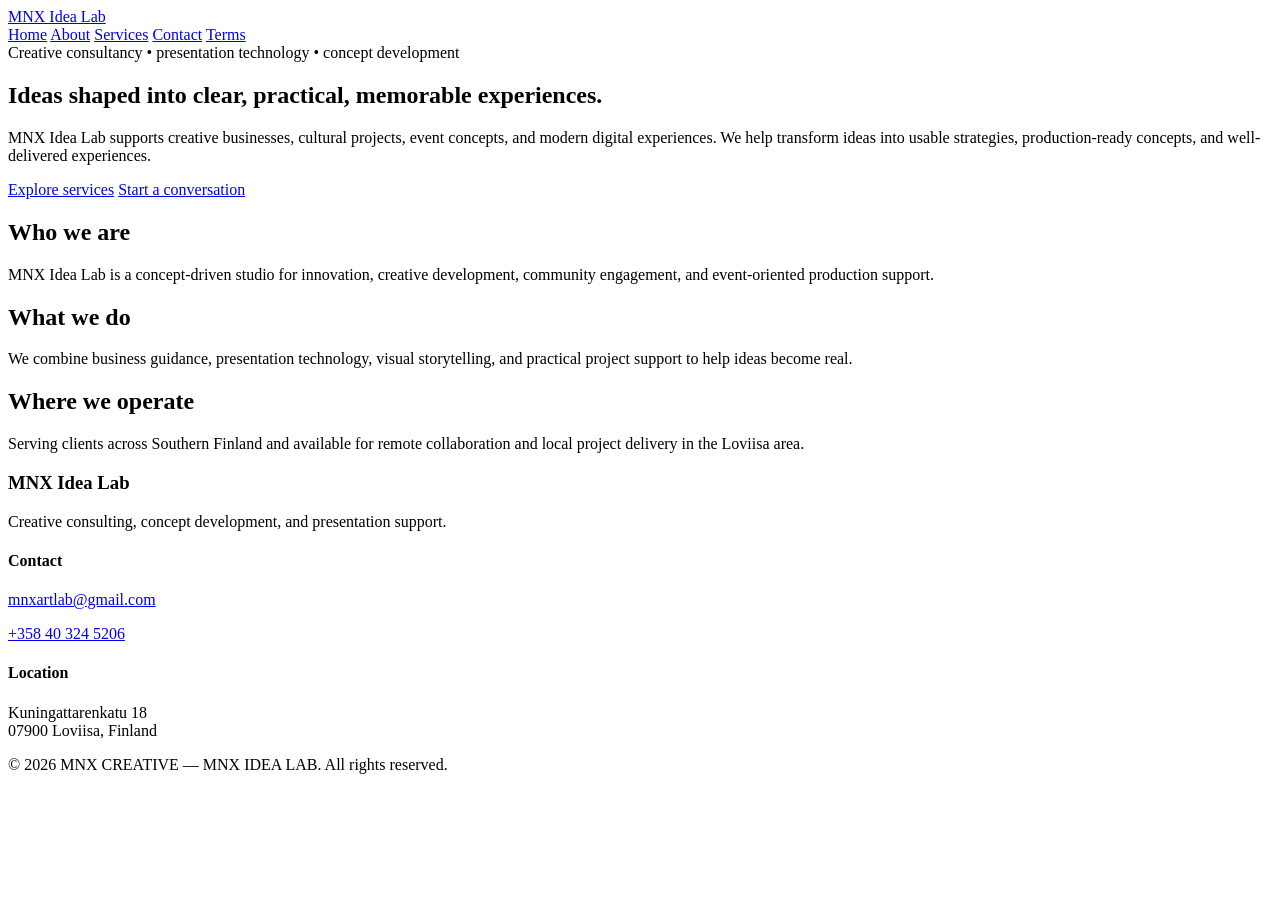
<file: index.html>
<!doctype html>
<html lang="en">
<head>
  <meta charset="utf-8">
  <meta name="viewport" content="width=device-width,initial-scale=1">
  <title>MNX Idea Lab | Home</title>
  <meta name="description" content="MNX Idea Lab is a creative consultancy and concept development studio for events, culture, business ideas, presentation technology, and digital projects.">
  <link rel="stylesheet" href="assets/styles.css">
</head>
<body>
  <header class="site-header">
    <div class="container nav-wrap">
      <a class="brand" href="index.html">MNX Idea Lab</a>
      <nav aria-label="Main navigation" class="nav">
        <a href="index.html">Home</a>
        <a href="about.html">About</a>
        <a href="services.html">Services</a>
        <a href="contact.html">Contact</a>
        <a href="terms.html">Terms</a>
      </nav>
    </div>
  </header>

  <main>
    <section class="hero container">
      <div class="eyebrow">Creative consultancy • presentation technology • concept development</div>
      <h1>Ideas shaped into clear, practical, memorable experiences.</h1>
      <p>
        MNX Idea Lab supports creative businesses, cultural projects, event concepts, and modern digital experiences.
        We help transform ideas into usable strategies, production-ready concepts, and well-delivered experiences.
      </p>
      <div class="hero-actions">
        <a class="button primary" href="services.html">Explore services</a>
        <a class="button secondary" href="contact.html">Start a conversation</a>
      </div>
    </section>

    <section class="container intro-grid">
      <article class="card">
        <h2>Who we are</h2>
        <p>MNX Idea Lab is a concept-driven studio for innovation, creative development, community engagement, and event-oriented production support.</p>
      </article>
      <article class="card">
        <h2>What we do</h2>
        <p>We combine business guidance, presentation technology, visual storytelling, and practical project support to help ideas become real.</p>
      </article>
      <article class="card">
        <h2>Where we operate</h2>
        <p>Serving clients across Southern Finland and available for remote collaboration and local project delivery in the Loviisa area.</p>
      </article>
    </section>
  </main>

  <footer class="site-footer">
    <div class="container footer-grid">
      <div>
        <h3>MNX Idea Lab</h3>
        <p>Creative consulting, concept development, and presentation support.</p>
      </div>
      <div>
        <h4>Contact</h4>
        <p><a href="mailto:mnxartlab@gmail.com">mnxartlab@gmail.com</a></p>
        <p><a href="tel:+358403245206">+358 40 324 5206</a></p>
      </div>
      <div>
        <h4>Location</h4>
        <p>Kuningattarenkatu 18<br>07900 Loviisa, Finland</p>
      </div>
    </div>
    <div class="container legal-line">
      <p>© 2026 MNX CREATIVE — MNX IDEA LAB. All rights reserved.</p>
    </div>
  </footer>

  <script src="assets/script.js"></script>
</body>
</html>
</file>
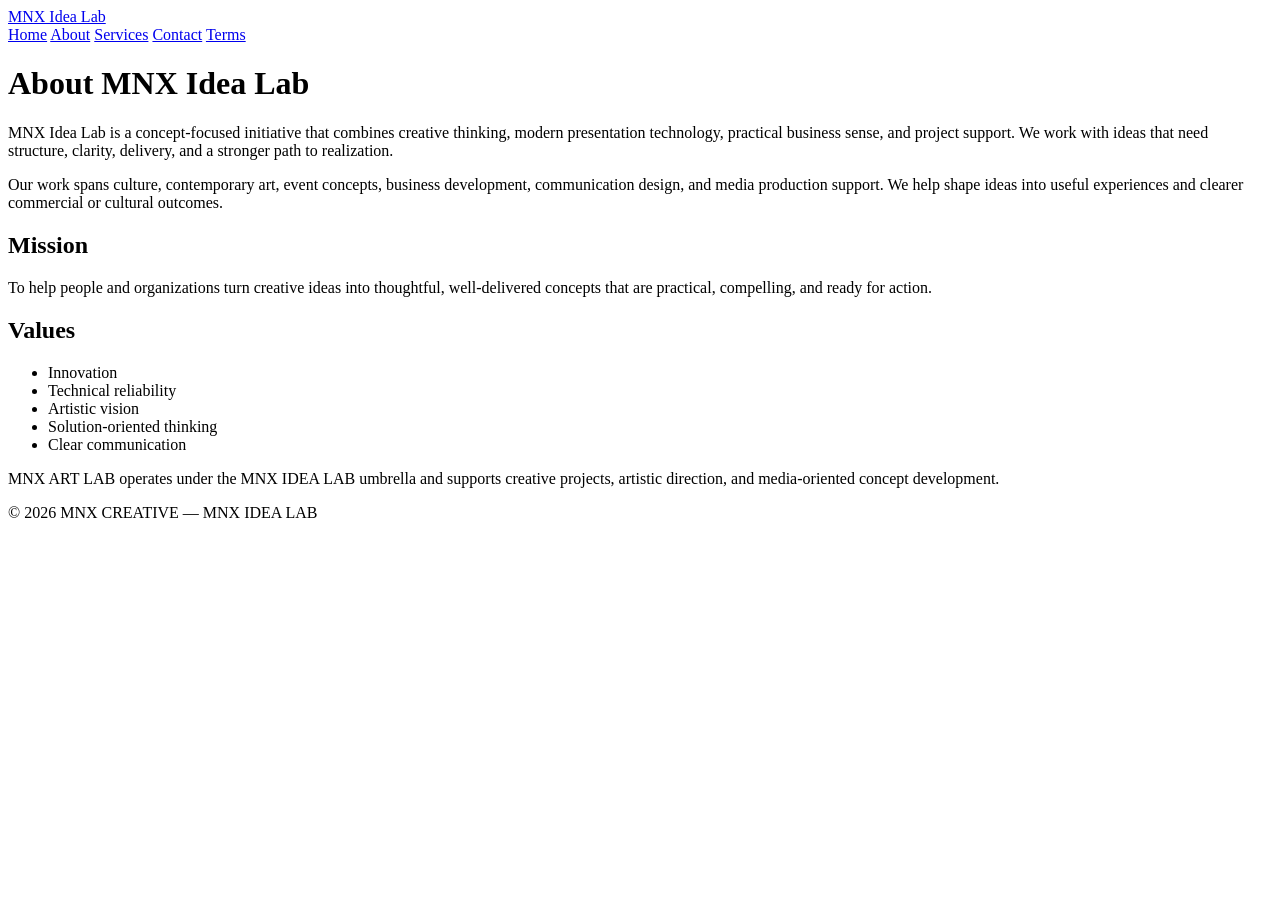
<file: about.html>
<!doctype html>
<html lang="en">
<head>
  <meta charset="utf-8">
  <meta name="viewport" content="width=device-width,initial-scale=1">
  <title>About | MNX Idea Lab</title>
  <link rel="stylesheet" href="assets/styles.css">
</head>
<body>
  <header class="site-header">
    <div class="container nav-wrap">
      <a class="brand" href="index.html">MNX Idea Lab</a>
      <nav aria-label="Main navigation" class="nav">
        <a href="index.html">Home</a>
        <a href="about.html">About</a>
        <a href="services.html">Services</a>
        <a href="contact.html">Contact</a>
        <a href="terms.html">Terms</a>
      </nav>
    </div>
  </header>

  <main class="container page-content">
    <h1>About MNX Idea Lab</h1>
    <p>MNX Idea Lab is a concept-focused initiative that combines creative thinking, modern presentation technology, practical business sense, and project support. We work with ideas that need structure, clarity, delivery, and a stronger path to realization.</p>

    <p>Our work spans culture, contemporary art, event concepts, business development, communication design, and media production support. We help shape ideas into useful experiences and clearer commercial or cultural outcomes.</p>

    <h2>Mission</h2>
    <p>To help people and organizations turn creative ideas into thoughtful, well-delivered concepts that are practical, compelling, and ready for action.</p>

    <h2>Values</h2>
    <ul>
      <li>Innovation</li>
      <li>Technical reliability</li>
      <li>Artistic vision</li>
      <li>Solution-oriented thinking</li>
      <li>Clear communication</li>
    </ul>

    <p>MNX ART LAB operates under the MNX IDEA LAB umbrella and supports creative projects, artistic direction, and media-oriented concept development.</p>
  </main>

  <footer class="site-footer">
    <div class="container legal-line">
      <p>© 2026 MNX CREATIVE — MNX IDEA LAB</p>
    </div>
  </footer>
</body>
</html>
</file>
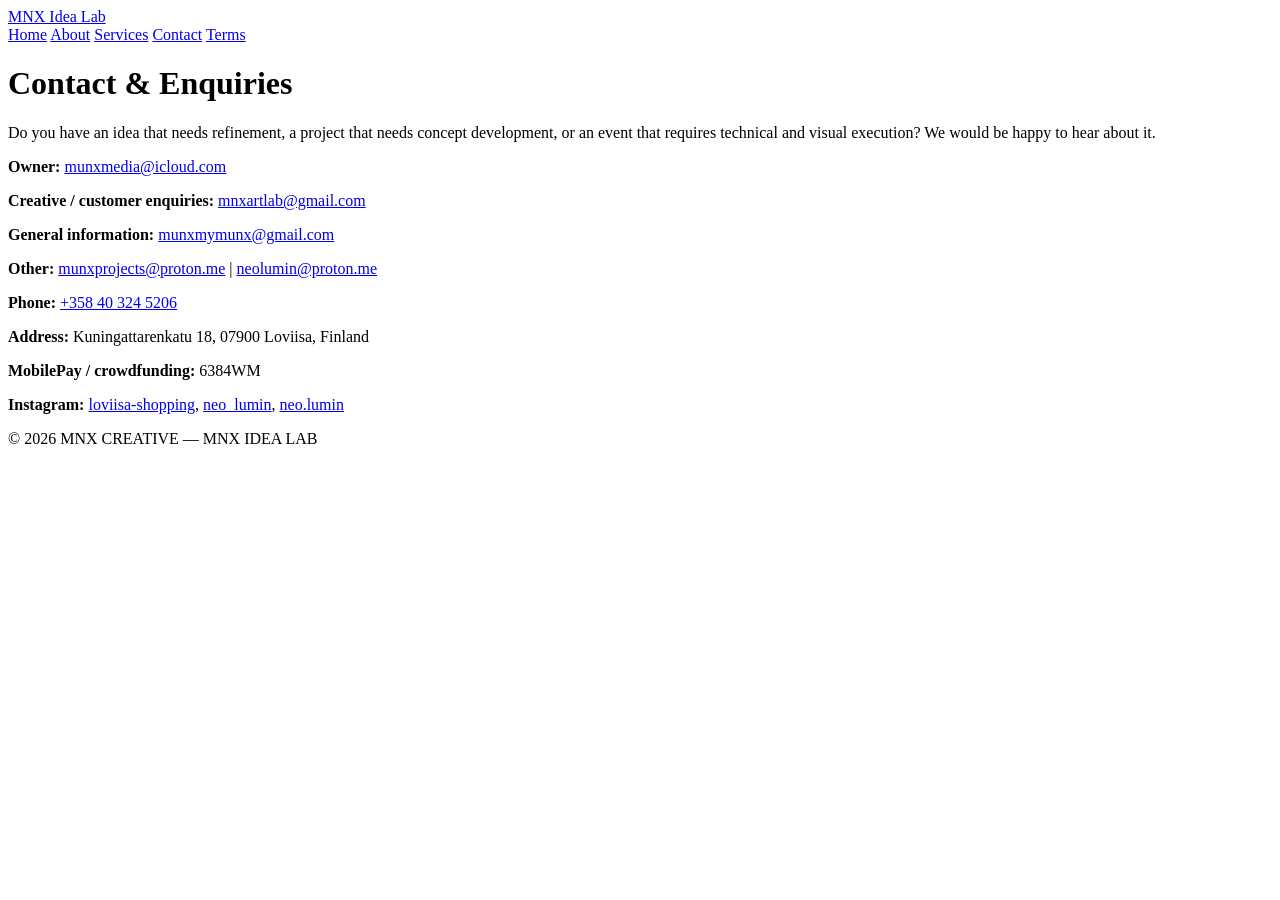
<file: contact.html>
<!doctype html>
<html lang="en">
<head>
  <meta charset="utf-8">
  <meta name="viewport" content="width=device-width,initial-scale=1">
  <title>Contact | MNX Idea Lab</title>
  <link rel="stylesheet" href="assets/styles.css">
</head>
<body>
  <header class="site-header">
    <div class="container nav-wrap">
      <a class="brand" href="index.html">MNX Idea Lab</a>
      <nav aria-label="Main navigation" class="nav">
        <a href="index.html">Home</a>
        <a href="about.html">About</a>
        <a href="services.html">Services</a>
        <a href="contact.html">Contact</a>
        <a href="terms.html">Terms</a>
      </nav>
    </div>
  </header>

  <main class="container page-content">
    <h1>Contact & Enquiries</h1>
    <p>Do you have an idea that needs refinement, a project that needs concept development, or an event that requires technical and visual execution? We would be happy to hear about it.</p>

    <div class="contact-list">
      <p><strong>Owner:</strong> <a href="mailto:munxmedia@icloud.com">munxmedia@icloud.com</a></p>
      <p><strong>Creative / customer enquiries:</strong> <a href="mailto:mnxartlab@gmail.com">mnxartlab@gmail.com</a></p>
      <p><strong>General information:</strong> <a href="mailto:munxmymunx@gmail.com">munxmymunx@gmail.com</a></p>
      <p><strong>Other:</strong> <a href="mailto:munxprojects@proton.me">munxprojects@proton.me</a> | <a href="mailto:neolumin@proton.me">neolumin@proton.me</a></p>
      <p><strong>Phone:</strong> <a href="tel:+358403245206">+358 40 324 5206</a></p>
      <p><strong>Address:</strong> Kuningattarenkatu 18, 07900 Loviisa, Finland</p>
      <p><strong>MobilePay / crowdfunding:</strong> 6384WM</p>
      <p><strong>Instagram:</strong>
        <a href="https://instagram.com/loviisa-shopping" target="_blank" rel="noreferrer">loviisa-shopping</a>,
        <a href="https://instagram.com/neo_lumin" target="_blank" rel="noreferrer">neo_lumin</a>,
        <a href="https://instagram.com/neo.lumin" target="_blank" rel="noreferrer">neo.lumin</a>
      </p>
    </div>
  </main>

  <footer class="site-footer">
    <div class="container legal-line">
      <p>© 2026 MNX CREATIVE — MNX IDEA LAB</p>
    </div>
  </footer>
</body>
</html>
</file>
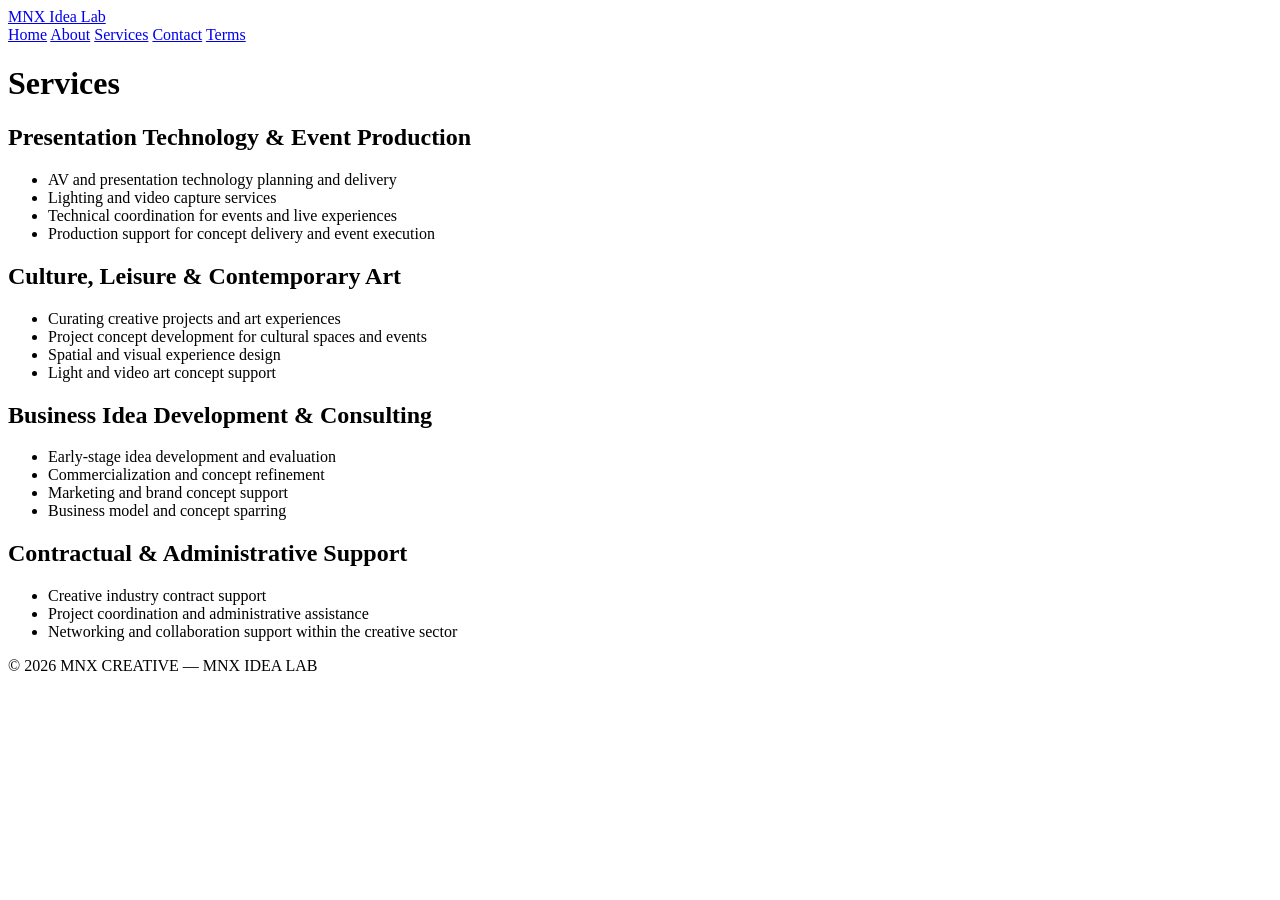
<file: services.html>
<!doctype html>
<html lang="en">
<head>
  <meta charset="utf-8">
  <meta name="viewport" content="width=device-width,initial-scale=1">
  <title>Services | MNX Idea Lab</title>
  <link rel="stylesheet" href="assets/styles.css">
</head>
<body>
  <header class="site-header">
    <div class="container nav-wrap">
      <a class="brand" href="index.html">MNX Idea Lab</a>
      <nav aria-label="Main navigation" class="nav">
        <a href="index.html">Home</a>
        <a href="about.html">About</a>
        <a href="services.html">Services</a>
        <a href="contact.html">Contact</a>
        <a href="terms.html">Terms</a>
      </nav>
    </div>
  </header>

  <main class="container page-content">
    <h1>Services</h1>

    <section>
      <h2>Presentation Technology & Event Production</h2>
      <ul>
        <li>AV and presentation technology planning and delivery</li>
        <li>Lighting and video capture services</li>
        <li>Technical coordination for events and live experiences</li>
        <li>Production support for concept delivery and event execution</li>
      </ul>
    </section>

    <section>
      <h2>Culture, Leisure & Contemporary Art</h2>
      <ul>
        <li>Curating creative projects and art experiences</li>
        <li>Project concept development for cultural spaces and events</li>
        <li>Spatial and visual experience design</li>
        <li>Light and video art concept support</li>
      </ul>
    </section>

    <section>
      <h2>Business Idea Development & Consulting</h2>
      <ul>
        <li>Early-stage idea development and evaluation</li>
        <li>Commercialization and concept refinement</li>
        <li>Marketing and brand concept support</li>
        <li>Business model and concept sparring</li>
      </ul>
    </section>

    <section>
      <h2>Contractual & Administrative Support</h2>
      <ul>
        <li>Creative industry contract support</li>
        <li>Project coordination and administrative assistance</li>
        <li>Networking and collaboration support within the creative sector</li>
      </ul>
    </section>
  </main>

  <footer class="site-footer">
    <div class="container legal-line">
      <p>© 2026 MNX CREATIVE — MNX IDEA LAB</p>
    </div>
  </footer>
</body>
</html>
</file>
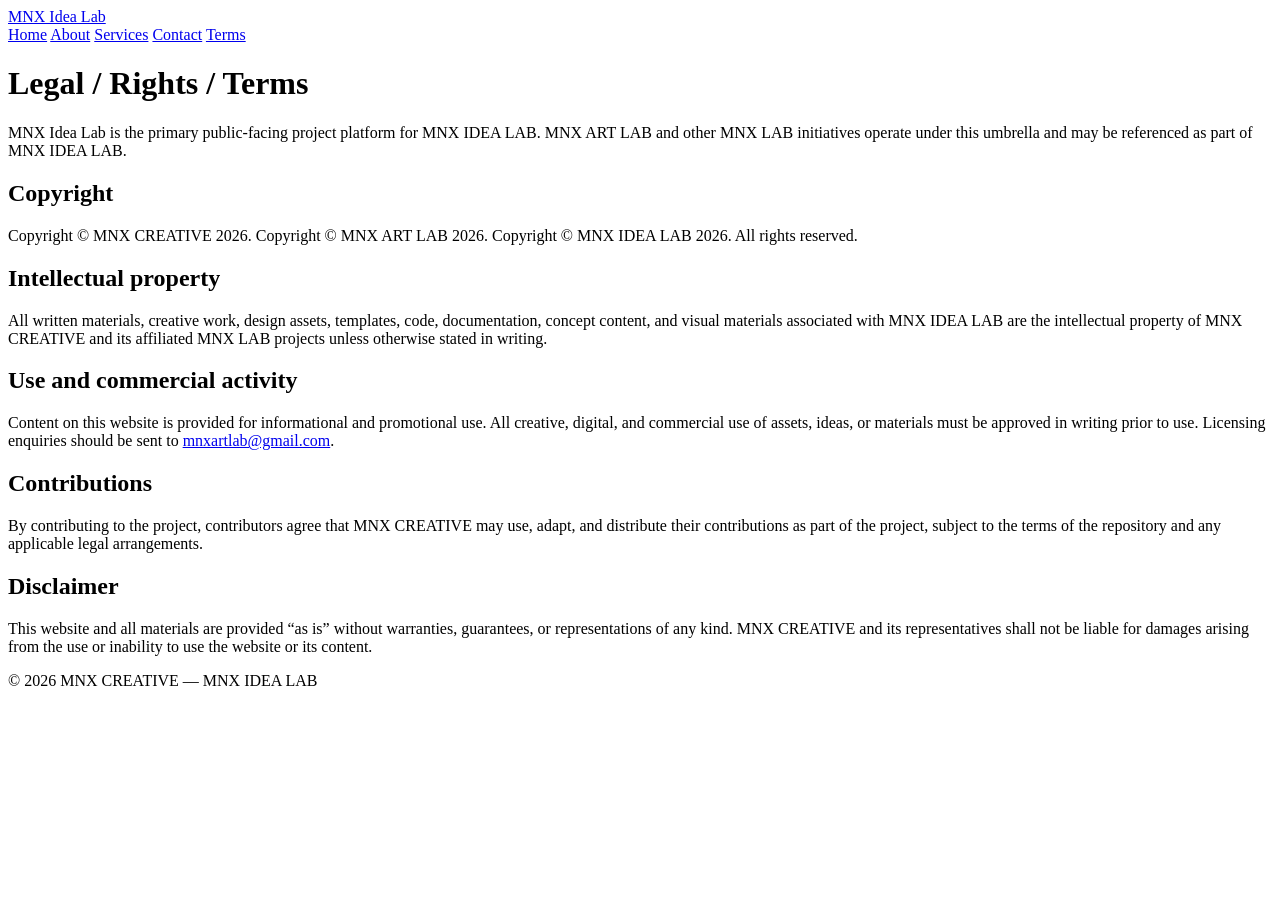
<file: terms.html>
<!doctype html>
<html lang="en">
<head>
  <meta charset="utf-8">
  <meta name="viewport" content="width=device-width,initial-scale=1">
  <title>Terms | MNX Idea Lab</title>
  <link rel="stylesheet" href="assets/styles.css">
</head>
<body>
  <header class="site-header">
    <div class="container nav-wrap">
      <a class="brand" href="index.html">MNX Idea Lab</a>
      <nav aria-label="Main navigation" class="nav">
        <a href="index.html">Home</a>
        <a href="about.html">About</a>
        <a href="services.html">Services</a>
        <a href="contact.html">Contact</a>
        <a href="terms.html">Terms</a>
      </nav>
    </div>
  </header>

  <main class="container page-content">
    <h1>Legal / Rights / Terms</h1>

    <p>MNX Idea Lab is the primary public-facing project platform for MNX IDEA LAB. MNX ART LAB and other MNX LAB initiatives operate under this umbrella and may be referenced as part of MNX IDEA LAB.</p>

    <h2>Copyright</h2>
    <p>Copyright © MNX CREATIVE 2026. Copyright © MNX ART LAB 2026. Copyright © MNX IDEA LAB 2026. All rights reserved.</p>

    <h2>Intellectual property</h2>
    <p>All written materials, creative work, design assets, templates, code, documentation, concept content, and visual materials associated with MNX IDEA LAB are the intellectual property of MNX CREATIVE and its affiliated MNX LAB projects unless otherwise stated in writing.</p>

    <h2>Use and commercial activity</h2>
    <p>Content on this website is provided for informational and promotional use. All creative, digital, and commercial use of assets, ideas, or materials must be approved in writing prior to use. Licensing enquiries should be sent to <a href="mailto:mnxartlab@gmail.com">mnxartlab@gmail.com</a>.</p>

    <h2>Contributions</h2>
    <p>By contributing to the project, contributors agree that MNX CREATIVE may use, adapt, and distribute their contributions as part of the project, subject to the terms of the repository and any applicable legal arrangements.</p>

    <h2>Disclaimer</h2>
    <p>This website and all materials are provided “as is” without warranties, guarantees, or representations of any kind. MNX CREATIVE and its representatives shall not be liable for damages arising from the use or inability to use the website or its content.</p>
  </main>

  <footer class="site-footer">
    <div class="container legal-line">
      <p>© 2026 MNX CREATIVE — MNX IDEA LAB</p>
    </div>
  </footer>
</body>
</html>
</file>
<file: assets/styles.css>
<!doctype html>
<html lang="en">
<head>
  <meta charset="utf-8">
  <meta name="viewport" content="width=device-width,initial-scale=1">
  <title>MNX Idea Lab | Creative Consultancy & Concept Development</title>
  <meta name="description" content="MNX Idea Lab helps creative brands, projects, and businesses turn ideas into practical concepts, event experiences, and modern presentation solutions.">
  <link rel="stylesheet" href="assets/styles.css">
</head>
<body>
  <header class="site-header">
    <div class="container nav-wrap">
      <a class="brand" href="index.html" aria-label="MNX Idea Lab home">MNX Idea Lab</a>
      <nav aria-label="Main navigation" class="nav">
        <a href="index.html">Home</a>
        <a href="about.html">About</a>
        <a href="services.html">Services</a>
        <a href="contact.html">Contact</a>
        <a href="terms.html">Terms</a>
      </nav>
    </div>
  </header>

  <main>
    <section class="hero container">
      <div class="hero-copy">
        <div class="eyebrow">Creative consultancy • presentation technology • concept development</div>
        <h1>Ideas shaped into clear, compelling, executable experiences.</h1>
        <p>
          MNX Idea Lab turns creative direction, business thinking, technical planning, and story-driven execution into practical outcomes for projects, events, cultural initiatives, and modern digital experiences.
        </p>
        <div class="hero-actions">
          <a class="button primary" href="services.html">Explore services</a>
          <a class="button secondary" href="contact.html">Start a conversation</a>
        </div>
      </div>

      <aside class="hero-panel">
        <div class="mini-card">
          <span class="mini-label">Focus</span>
          <strong>Events • Culture • Business Ideas • Visual Storytelling</strong>
        </div>
        <div class="mini-card">
          <span class="mini-label">Operating area</span>
          <strong>Southern Finland + remote project support</strong>
        </div>
      </aside>
    </section>

    <section class="container intro-grid">
      <article class="card">
        <h2>Who we are</h2>
        <p>MNX Idea Lab is a concept-driven studio for creative and commercial work where vision, structure, and delivery need to work together.</p>
      </article>
      <article class="card">
        <h2>What we do</h2>
        <p>We support strategic ideation, presentation planning, event production coordination, artistic concept direction, and practical project execution.</p>
      </article>
      <article class="card">
        <h2>Why it matters</h2>
        <p>Good ideas need clarity, technical confidence, and the right delivery model. We help bridge the gap between concept and action.</p>
      </article>
    </section>

    <section class="container split-section">
      <div>
        <p class="section-tag">Our approach</p>
        <h2>From first spark to final delivery.</h2>
      </div>
      <div>
        <p>
          Whether the objective is a business concept, an event production, a cultural experience, or a creative presentation, we help refine the vision and structure the path forward.
        </p>
      </div>
    </section>

    <section class="container metrics">
      <div class="metric">
        <strong>Strategy</strong>
        <span>Concept shaping</span>
      </div>
      <div class="metric">
        <strong>Production</strong>
        <span>Event support</span>
      </div>
      <div class="metric">
        <strong>Visuals</strong>
        <span>Storytelling</span>
      </div>
      <div class="metric">
        <strong>Delivery</strong>
        <span>Practical execution</span>
      </div>
    </section>
  </main>

  <footer class="site-footer">
    <div class="container footer-grid">
      <div>
        <h3>MNX Idea Lab</h3>
        <p>Creative consulting, concept development, and presentation support.</p>
      </div>
      <div>
        <h4>Contact</h4>
        <p><a href="mailto:mnxartlab@gmail.com">mnxartlab@gmail.com</a></p>
        <p><a href="tel:+358403245206">+358 40 324 5206</a></p>
      </div>
      <div>
        <h4>Location</h4>
        <p>Kuningattarenkatu 18<br>07900 Loviisa, Finland</p>
      </div>
    </div>
    <div class="container legal-line">
      <p>© 2026 MNX CREATIVE — MNX IDEA LAB. All rights reserved.</p>
    </div>
  </footer>

  <script src="assets/script.js"></script>
</body>
</html>
</file>
